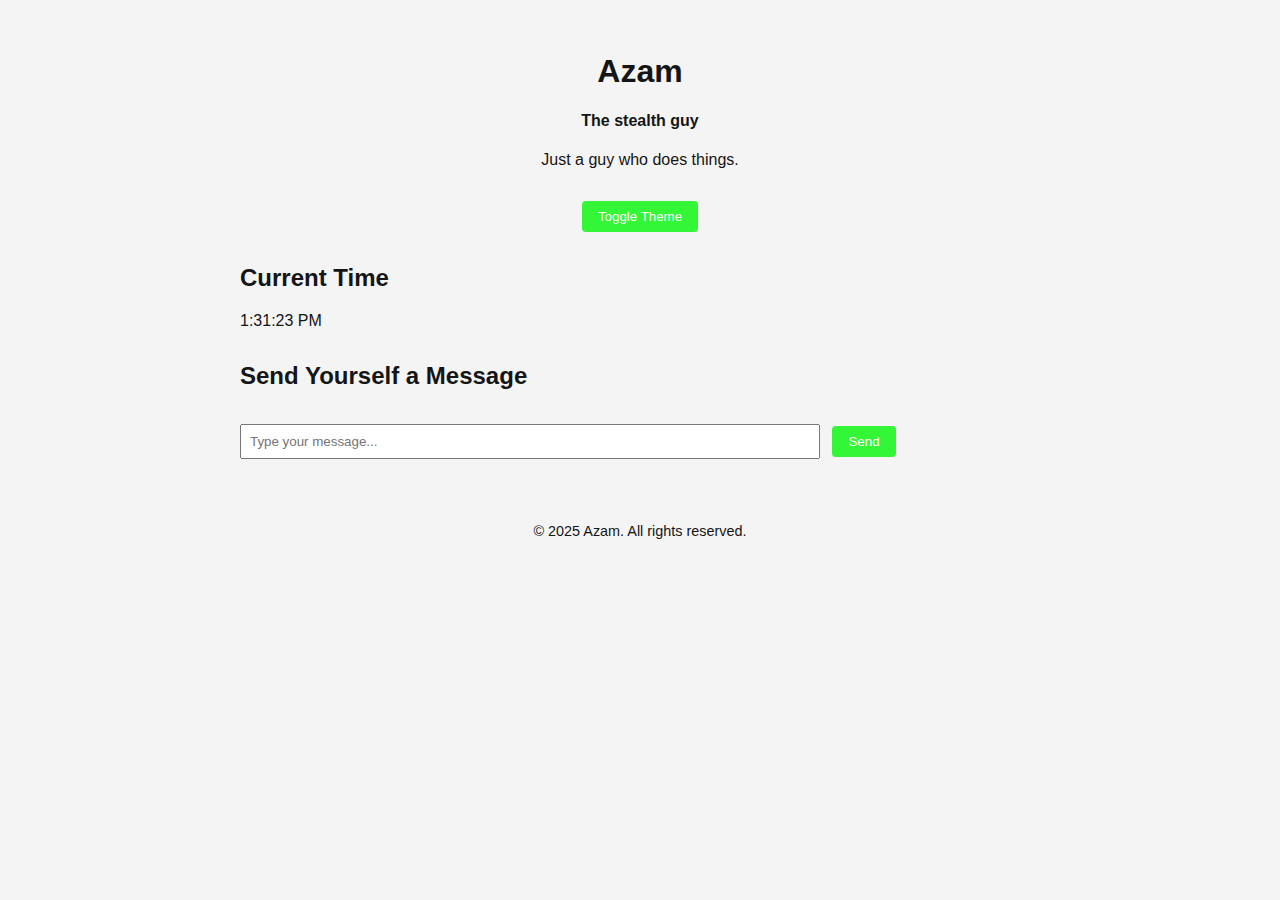
<file: HT.HTML>
<!DOCTYPE html>
<html lang="en">
<head>
  <meta charset="UTF-8" />
  <meta name="viewport" content="width=device-width, initial-scale=1.0" />
  <title>Azam | Personal Page</title>
  <link rel="stylesheet" href="GG.CSS" />
</head>
<body>
  <div class="container">
    <header>
      <h1>Azam</h1>
      <h4>The stealth guy</h4>
      <p>Just a guy who does things.</p>
      <button onclick="toggleTheme()">Toggle Theme</button>
    </header>

    <main>
      <section class="clock-section">
        <h2>Current Time</h2>
        <p id="clock">--:--:--</p>
      </section>

      <section class="message-section">
        <h2>Send Yourself a Message</h2>
        <form id="messageForm">
          <input type="text" id="messageInput" placeholder="Type your message..." required />
          <button type="submit">Send</button>
        </form>
      </section>
    </main>

    <footer>
      <p>&copy; 2025 Azam. All rights reserved.</p>
    </footer>
  </div>

  <script src="FF.JS"></script>
</body>
</html>
</file>
<file: GG.CSS>
body {
  margin: 0;
  font-family: 'Segoe UI', sans-serif;
  background-color: #f4f4f4;
  color: #151515;
  transition: all 0.3s ease;
}

.dark-mode {
  background-color: #6379f8;
  color: #61c3f4;
}

.container {
  max-width: 800px;
  margin: auto;
  padding: 2rem;
}

header {
  text-align: center;
  margin-bottom: 2rem;
}

button {
  padding: 0.5rem 1rem;
  margin-top: 1rem;
  background-color: #33f636;
  color: white;
  border: none;
  cursor: pointer;
  border-radius: 4px;
}

button:hover {
  background-color: #2233ed;
}

.clock-section, .message-section {
  margin: 2rem 0;
}

#messageForm input {
  padding: 0.5rem;
  width: 70%;
  margin-right: 0.5rem;
}

footer {
  text-align: center;
  margin-top: 4rem;
  font-size: 0.9rem;
}
</file>
